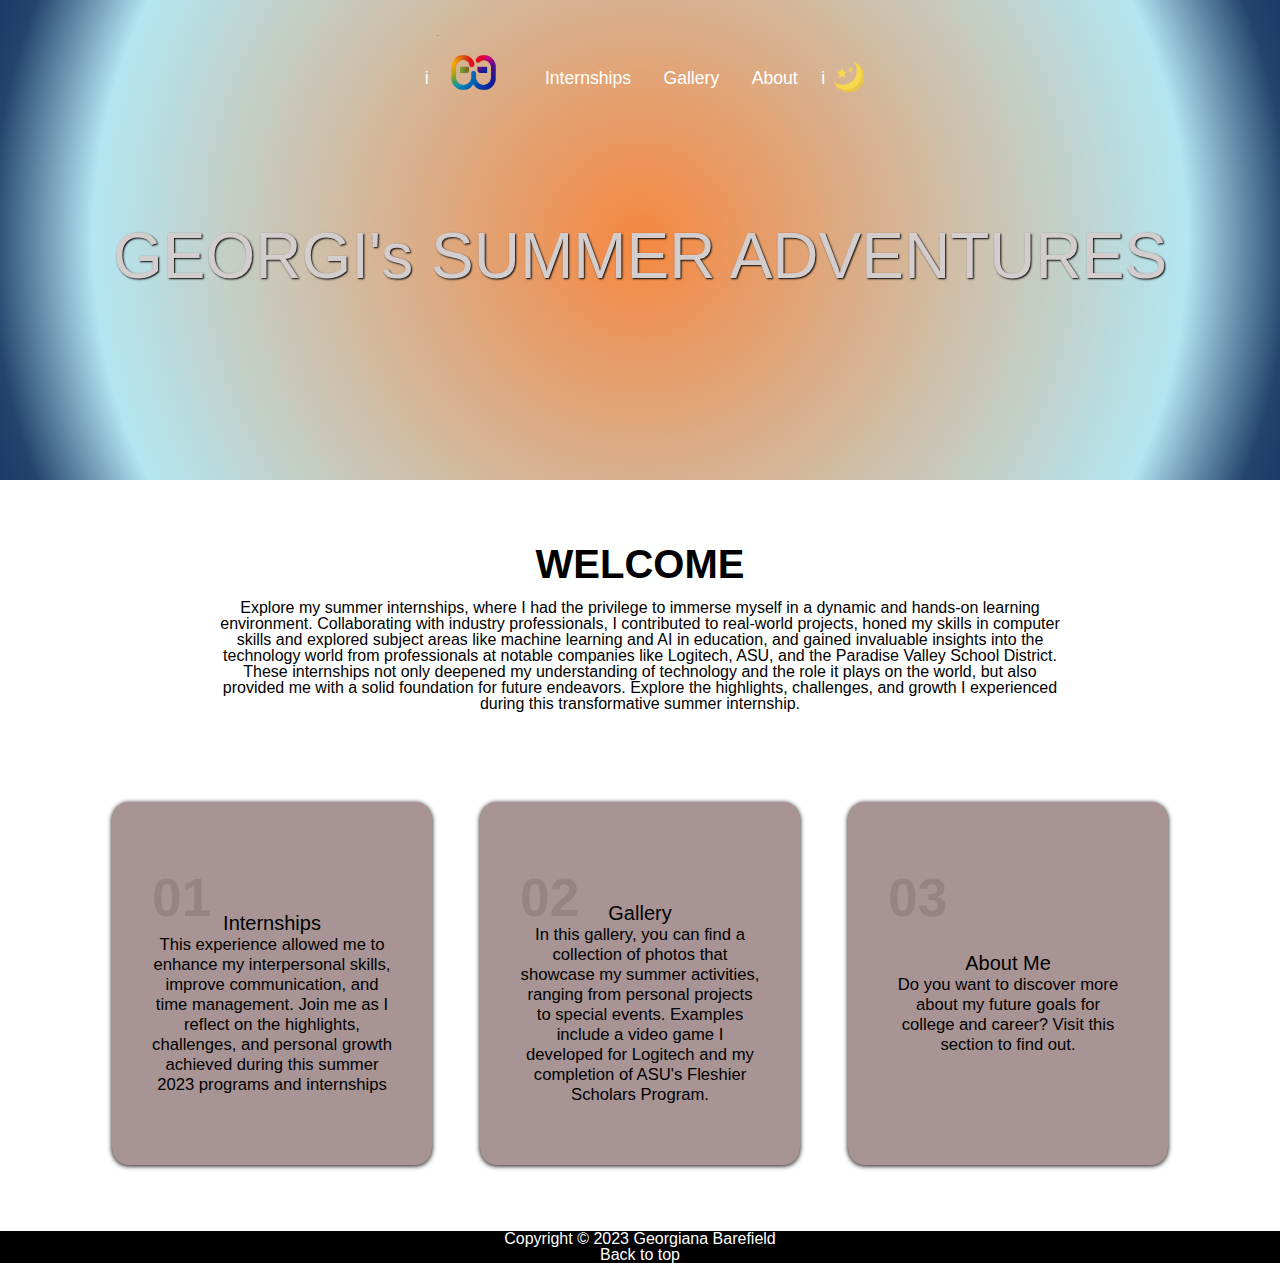
<file: index.html>
<!DOCTYPE html>
<html>

<head>
    <meta charset="utf-8">
    <meta name="viewport" content="width=device-width">
    <title>Georgi's Summer | Home</title>
    <link href="./styles/css/style.css" rel="stylesheet" type="text/css">
</head>

<body>
    <header class="main-header">
        <nav class="nav main-nav">
            <ul>
                i<li class="logo"><a href="./index.html"><img src="./images/logo.png" alt="logo" width="75" height="75"></a></li>
                <!-- This will be the logo & edit logo to the left -->
                
                <!-- Set up links for the top nav -->
                <li><a href="./internships.html">Internships</a></li>
                <li><a href="./gallery.html">Gallery</a></li>
                <li><a href="./about.html">About</a></li>
                <!-- Edit the links to the right -->
                
                i<div class="moon" id="dark-mode-toggle"><img src="./images/moon.png" width="30" height="30" alt="dark mode toggle"></div>
            </ul>
        </nav>
        <h1 class="name">GEORGI's SUMMER ADVENTURES</h1>
    </header>
    <main>
        <section class="content-section container">
            <h4 class="section-header">WELCOME</h4>
            <br>
            <p>Explore my summer internships, where I had the privilege to immerse myself in a dynamic and hands-on learning
            environment. Collaborating with industry professionals, I contributed to real-world projects, honed my skills in
            computer skills and explored subject areas like machine learning and AI in education, and gained invaluable insights
            into the technology world from professionals at notable companies like Logitech, ASU, and the Paradise Valley School
            District. These internships not only deepened my understanding of technology and the role it plays on the world, but
            also provided me with a solid foundation for future endeavors. Explore the highlights, challenges, and growth I
            experienced during this transformative summer internship.</p>
        </section>
        <!-- Add 3 divs that can be formatted horizontally, that will take the views to each page think of the quickteck buttons and their designs and functionality  -->
    <section class="service">
        <div class="serviceContainer">
            <button class="serviceBox" onclick="window.location.href='internships.html'">
                <h2>01</h2>
                <h3 class="optionTitle">Internships</h3>
                <p> This experience allowed me to enhance my interpersonal skills, improve communication, and time
                    management. Join me as I
                    reflect on the highlights, challenges, and personal growth achieved during this summer 2023 programs and
                    internships
                </p>
            </button>
            <button class="serviceBox" onclick="window.location.href='gallery.html'">
                <h2>02</h2>
                <h3 class="optionTitle">Gallery</h3>
                <p>In this gallery, you can find a collection of photos that showcase my summer activities, ranging from
                    personal projects
                    to special events. Examples include a video game I developed for Logitech and my completion of ASU's
                    Fleshier Scholars
                    Program.
                </p>
            </button>
            <button class="serviceBox" onclick="window.location.href='about.html'">
                <h2>03</h2>
                <h3 class="optionTitle">About Me</h3>
                <p>Do you want to discover more about my future goals for college and career? Visit this section to find
                    out.
                </p>
            </button>
        </div>
    </section>



        <!-- If I have extra time I can add a button that onlick open the figma so the mockup is seen -->

    <!-- <button class="button"
        onclick="window.open('https://www.figma.com/embed?embed_host=share&url=https%3A%2F%2Fwww.figma.com%2Ffile%2FUsjvpA2ojHvj7ibLCLl0Lq%2FSummer-Assignment%3Ftype%3Ddesign%26node-id%3D0%253A1%26mode%3Ddesign%26t%3Dh7Obo8OLLOtmiH9l-1', '_blank')"> 
        <h2>View Figma Mockup</h2>
    </button>-->

    </main>
    <footer>
        <p>Copyright &copy; 2023 Georgiana Barefield</p>
        <a href="./index.html">Back to top</a>
        <!-- This will be the logo & edit logo to the left -->
    </footer>
    <!-- Insert the logo on the left side and with click links to the other pages and maybe other social media/information and the back to the top button with the footer at the right -->
    <script src="script.js"></script>
</body>

</html>
</file>
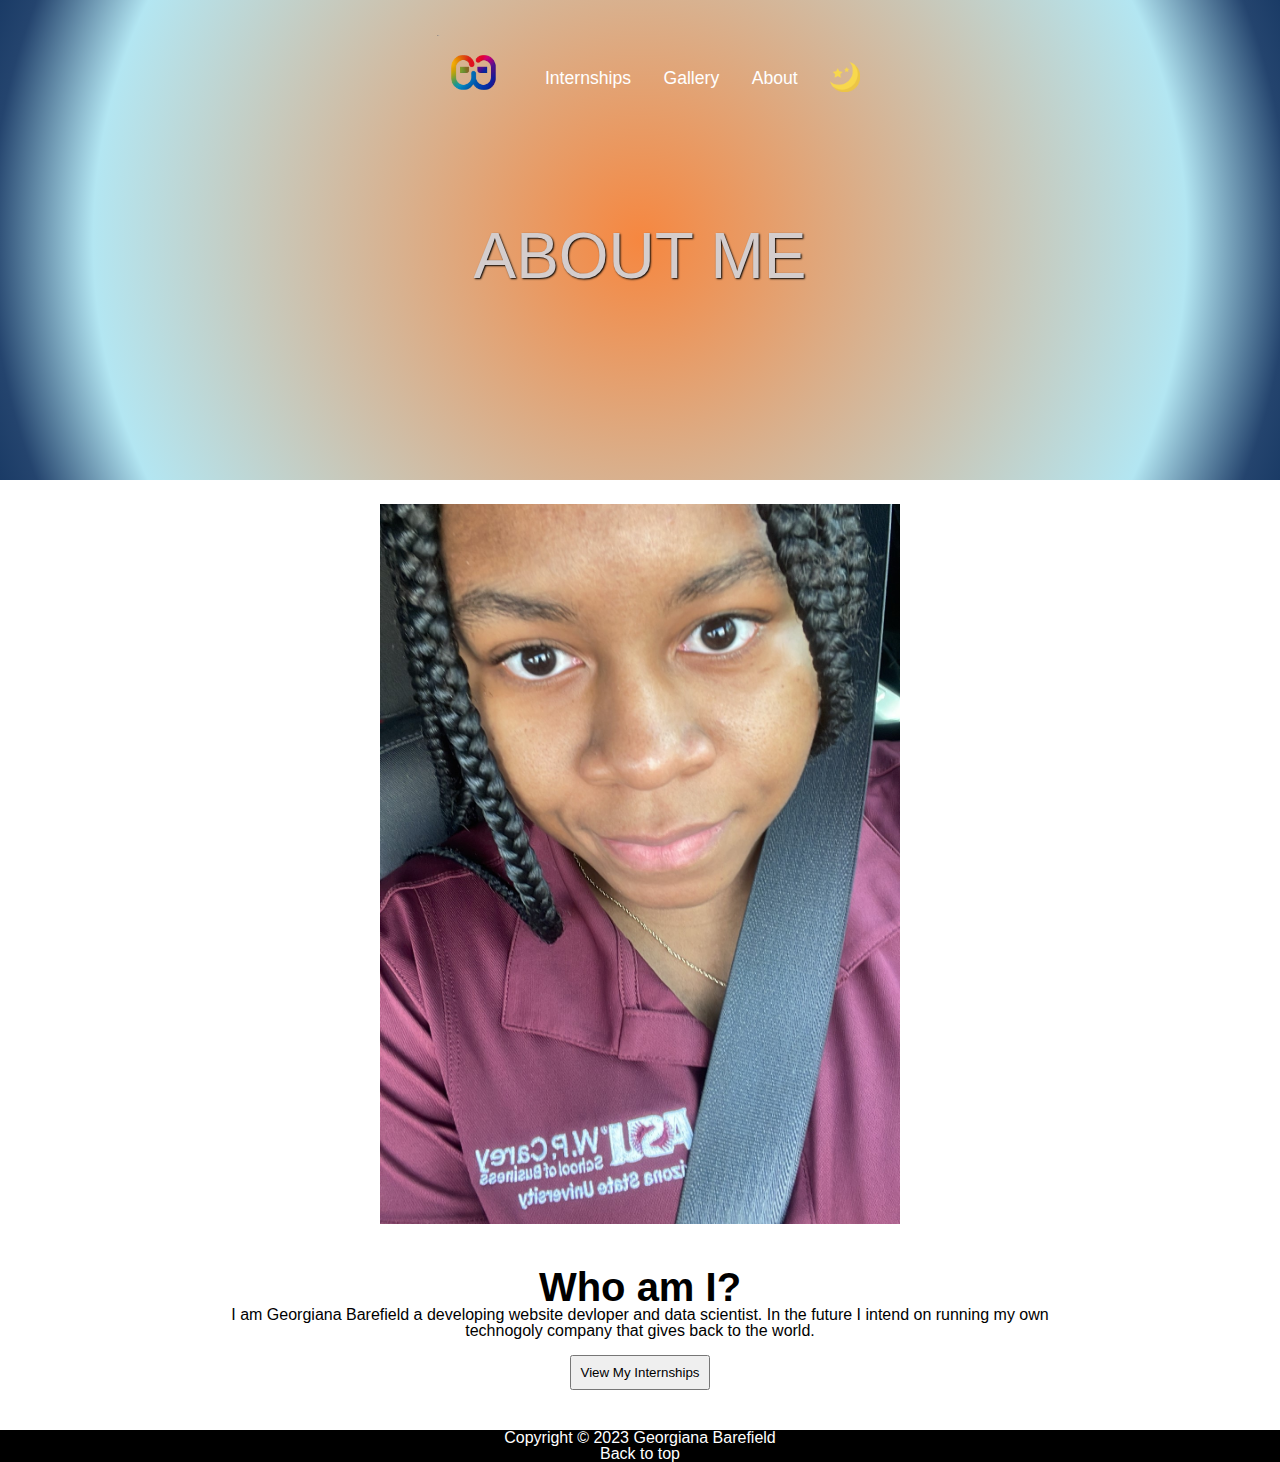
<file: about.html>
<!DOCTYPE html>
<html>

<head>
    <meta charset="utf-8">
    <meta name="viewport" content="width=device-width">
    <title>Georgi's Summer | About</title>
    <link href="./styles/css/style.css" rel="stylesheet" type="text/css">
</head>

<body>
    <header class="main-header">
        <nav class="nav main-nav">
            <ul>
                <li class="logo"><a href="./index.html"><img src="./images/logo.png" alt="logo" width="75" height="75"></a></li>
                <!-- This will be the logo & edit logo to the left -->

                <!-- Set up links for the top nav -->
                <li><a href="./internships.html">Internships</a></li>
                <li><a href="./gallery.html">Gallery</a></li>
                <li><a href="./about.html">About</a></li>
                <!-- Edit the links to the right -->
                <div class="moon" id="dark-mode-toggle"><img src="./images/moon.png" width="30" height="30" alt="dark mode toggle"></div>
            </ul>
        </nav>
        <h1 class="name">ABOUT ME</h1>
    </header>
    <main>
        <img src="images/gallery/3F872EC6-B6CB-417F-8AB1-99BBEBE2ADBD.jpg" width = 520 height = 720>
        <!-- Add an img tag to the left of the text -->
        <section class="content-section container">
            <h4 class="section-header">Who am I?</h4>
            <p>I am Georgiana Barefield a developing website devloper and data scientist. In the future I intend on running my own technogoly company that gives back to the world.</p>
        </section>
        <button class="button" onclick="window.location.href='internships.html'">
            <h2>View My Internships</h2>
        </button>
    </main>
    <footer>
        <p>Copyright &copy; 2023 Georgiana Barefield</p>
        <a href="./about.html">Back to top</a>
        <!-- This will be the logo & edit logo to the left -->
    </footer>
    <!-- Insert the logo on the left side and with click links to the other pages and maybe other social media/information and the back to the top button with the footer at the right -->
    <script src="script.js"></script>
</body>

</html>
</file>
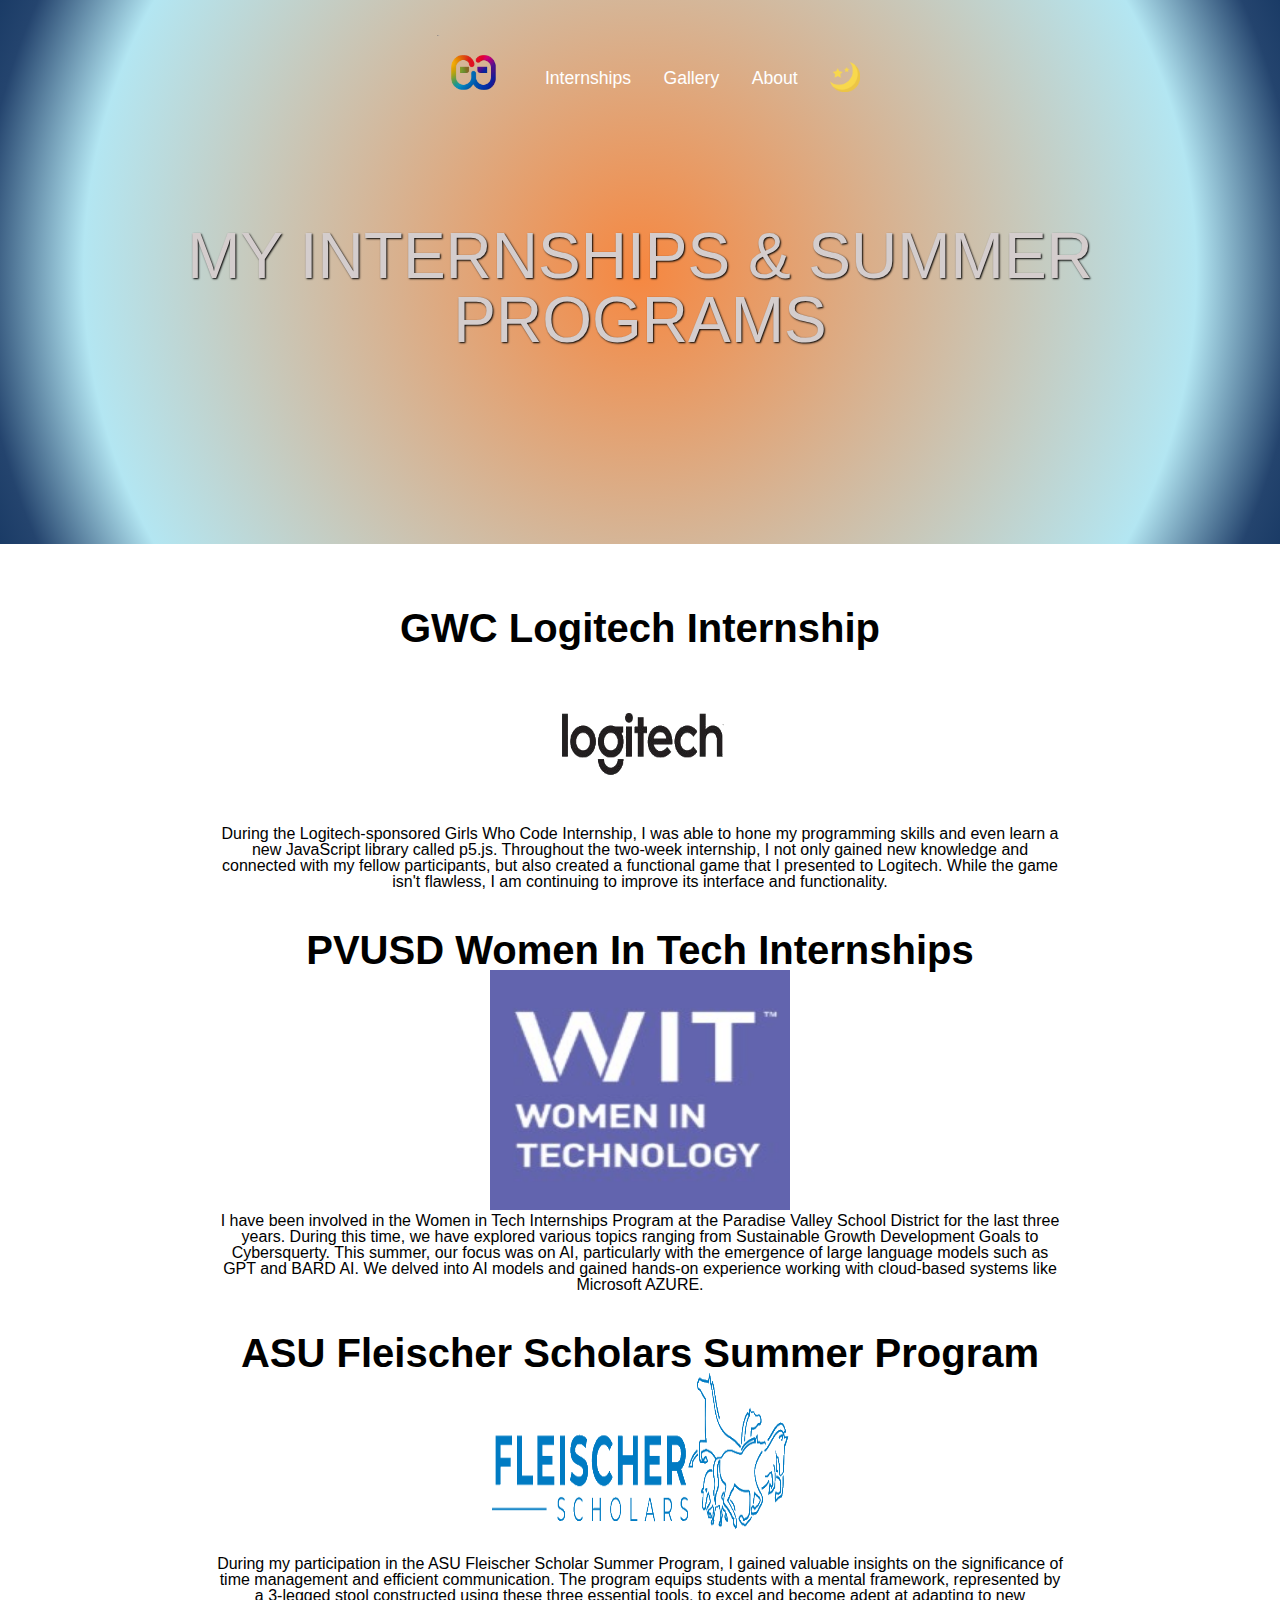
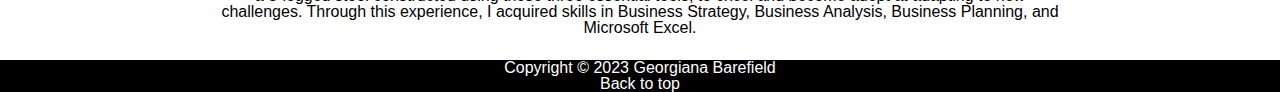
<file: internships.html>
<!DOCTYPE html>
<html>

<head>
    <meta charset="utf-8">
    <meta name="viewport" content="width=device-width">
    <title>Georgi's Summer | Internships</title>
    <link href="./styles/css/style.css" rel="stylesheet" type="text/css">
</head>

<body>
    <header class="main-header">
        <nav class="nav main-nav">
            <ul>
                <li class="logo"><a href="./index.html"><img src="./images/logo.png" alt="logo" width="75" height="75"></a></li>
                <!-- This will be the logo & edit logo to the left -->
    
                <!-- Set up links for the top nav -->
                <li><a href="./internships.html">Internships</a></li>
                <li><a href="./gallery.html">Gallery</a></li>
                <li><a href="./about.html">About</a></li>
                <!-- Edit the links to the right -->
                <div class="moon" id="dark-mode-toggle"><img src="./images/moon.png" width="30" height="30" alt="dark mode toggle"></div>
            </ul>
        </nav>
        <h1 class="name">MY INTERNSHIPS &
            SUMMER PROGRAMS</h1>
    </header>
    <main>
        <!-- Add 3 divs that can be formatted vertcically -->
        <section class="content-section container">
            
            <h4 class="section-header"> GWC Logitech Internship</h4>
            <img src="images/assets/logitech.png" alt="logo" width="275" height="175">
                <p>During the Logitech-sponsored Girls Who Code Internship, I was able to hone my programming skills and even learn a new JavaScript library called p5.js. Throughout the two-week internship, I not only gained new knowledge and connected with my fellow participants, but also created a functional game that I presented to Logitech. While the game isn't flawless, I am continuing to improve its interface and functionality.</p>
            
            <h4 class="section-header">PVUSD Women In Tech Internships</h4>
            <img src="images/assets/wit.png" alt="logo" width="300" height="240">
            <p>I have been involved in the Women in Tech Internships Program at the Paradise Valley School District for the last three
            years. During this time, we have explored various topics ranging from Sustainable Growth Development Goals to
            Cybersquerty. This summer, our focus was on AI, particularly with the emergence of large language models such as GPT and
            BARD AI. We delved into AI models and gained hands-on experience working with cloud-based systems like Microsoft AZURE.</p>
            
            <h4 class="section-header"> ASU Fleischer Scholars Summer Program</h4>
            <img src="images/assets/fleischer_logo.png" alt="logo" width="300" height="180">
            <p>During my participation in the ASU Fleischer Scholar Summer Program, I gained valuable insights on the significance of
            time management and efficient communication. The program equips students with a mental framework, represented by a
            3-legged stool constructed using these three essential tools, to excel and become adept at adapting to new challenges.
            Through this experience, I acquired skills in Business Strategy, Business Analysis, Business Planning, and Microsoft
            Excel.</p>
        </section>
        <!-- Add img tags within each div -->
    </main>
    <footer>
        <p>Copyright &copy; 2023 Georgiana Barefield</p>
        <a href="./internships.html">Back to top</a>
        <!-- This will be the logo & edit logo to the left -->
    </footer>
    <!-- Insert the logo on the left side and with click links to the other pages and maybe other social media/information and the back to the top button with the footer at the right -->
    <script src="script.js"></script>
</body>

</html>
</file>
<file: styles/css/style.css>
footer {
  background-color: #000;
  color: #fff;
  padding: 10px;
  position: static;
  bottom: 0;
  width: 100%;
}

header {
  background-color: #000;
  color: #fff;
  padding: 10px;
}

.nav ul {
  margin: 0;
}
.nav li {
  display: inline;
}
.nav a {
  display: inline-block;
  padding: 0.5em;
  color: white;
  text-decoration: none;
}

.main-nav {
  text-align: center;
  font-size: 1.1em;
  font-weight: lighter;
}

.logo {
  display: inline-flex;
  position: relative;
  border-radius: 100%;
  top: 1.5em;
}

.moon {
  display: inline-flex;
  position: relative;
  top: 0.45em;
  left: 0.5em;
}

.main-nav li:hover {
  background-color: rgba(255, 255, 255, 0.3);
}

.main-header {
  background: rgb(246, 135, 64);
  background: radial-gradient(circle, rgb(246, 135, 64) 0%, rgb(179, 230, 242) 80%, rgb(36, 68, 110) 95%, rgb(26, 59, 102) 100%);
  background-blend-mode: color;
  background-size: cover;
  padding-bottom: 12rem;
}

.name {
  text-align: center;
  width: 100%;
  margin-top: 2em;
  font-size: 4em;
  font-weight: normal;
  color: rgb(212, 205, 205);
  text-shadow: 1px 1px 2px rgb(0, 0, 0);
}

html,
body,
div,
span,
iframe,
h1,
h2,
h3,
h4,
h5,
h6,
p,
pre,
a,
address,
code,
del,
em,
img,
ins,
strike,
strong,
sub,
sup,
var,
i,
center,
dl,
dt,
dd,
ol,
ul,
li,
fieldset,
form,
label,
legend,
table,
caption,
tbody,
tfoot,
thead,
tr,
th,
td,
article,
canvas,
footer,
header,
menu,
nav,
section,
summary {
  margin: 0;
  padding: 0;
  border: 0;
  font-size: 100%;
  font: inherit;
  vertical-align: baseline;
}

/* HTML5 display-role reset for older browsers */
article,
footer,
header,
menu,
nav,
section {
  display: block;
}

body {
  line-height: 1;
}

ol,
ul {
  list-style: none;
}

blockquote,
q {
  quotes: none;
}

blockquote:before,
blockquote:after,
q:before,
q:after {
  content: "";
  content: none;
}

table {
  border-collapse: collapse;
  border-spacing: 0;
}

.slideshow-container {
  max-width: 1000px;
  position: relative;
  margin: auto;
}

.text {
  color: #f2f2f2;
  font-size: 15px;
  padding: 8px 12px;
  position: absolute;
  bottom: 8px;
  width: 100%;
  text-align: center;
}

.numbertext {
  color: #f2f2f2;
  font-size: 12px;
  padding: 8px 12px;
  position: absolute;
  top: 0;
}

.dot {
  height: 15px;
  width: 15px;
  margin: 0 2px;
  background-color: #bbb;
  border-radius: 50%;
  display: inline-block;
  transition: background-color 0.6s ease;
}

.active {
  background-color: #717171;
}

.fade {
  animation: fade 1.5s;
}

@keyframes fade {
  from {
    opacity: 0.4;
  }
  to {
    opacity: 1;
  }
}
@media only screen and (max-width: 300px) {
  .text {
    font-size: 11px;
  }
}
.dark-mode {
  background-color: #2c2c2c;
  color: #ffffff;
}

* {
  font-family: "Franklin Gothic Medium", "Arial Narrow", Arial, sans-serif;
  margin: 1rem;
  padding: 0.5rem;
  box-sizing: border-box;
}
* :root {
  font-size: 100%;
}

html,
body {
  text-align: center;
  height: 100%;
  width: 100%;
  font-family: sans-serif;
}

h1 {
  font-size: 2em;
}

ul {
  list-style-type: none;
  margin: 0;
  padding: 0;
}

li {
  display: inline-block;
  margin-right: 10px;
}

a {
  color: #fff;
  text-decoration: none;
}

.service {
  margin: 0;
  padding: 0;
  box-sizing: border-box;
  display: flex;
  justify-content: center;
  align-items: center;
  min-height: 55vh;
}

.serviceContainer {
  margin-top: 3rem;
  padding: 0;
  box-sizing: border-box;
  display: flex;
  justify-content: space-between;
  gap: 3rem;
  flex-wrap: wrap;
}

.serviceContainer .serviceBox {
  margin: 0;
  padding: 0;
  flex-direction: column;
  box-sizing: border-box;
  position: relative;
  border-radius: 5%;
  width: 320px;
  border: none;
  background-color: rgb(168, 148, 148);
  padding: 100px 40px 60px;
  box-shadow: 0 1px 5px;
}

.serviceContainer .serviceBox:before {
  content: "";
  position: absolute;
  top: 0;
  left: 0;
  width: 100%;
  height: 100%;
  background-color: rgb(127, 130, 138);
  transform: scaleY(0);
  transform-origin: top;
  transition: transform 0.5s;
}

.serviceContainer .serviceBox:hover:before {
  transform: scaleY(1);
  transform-origin: bottom;
  transition: transform 0.5s;
}

.serviceContainer .serviceBox h2 {
  position: absolute;
  left: 40px;
  top: 65px;
  font-size: 4em;
  font-weight: 800;
  z-index: 1;
  opacity: 0.1;
  transition: 0.5s;
}

.serviceContainer .serviceBox:hover h2 {
  opacity: 1;
  transform: translateY(-40px);
  color: white;
}

.serviceContainer .serviceBox h3 {
  position: relative;
  font-size: 1.5em;
  z-index: 2;
}

.serviceContainer .serviceBox p {
  position: relative;
  font-size: 1.25em;
  z-index: 2;
}

.serviceContainer .serviceBox:hover h3,
.serviceContainer .serviceBox:hover p {
  color: white;
}

.content-section {
  margin: 1em;
}

.container {
  max-width: 900px;
  margin: 0 auto;
  padding: 0 1.5em;
}

.section-header {
  font-weight: bold;
  text-align: center;
  font-size: 2.5em;
  margin-top: 1em;
}/*# sourceMappingURL=style.css.map */
</file>
